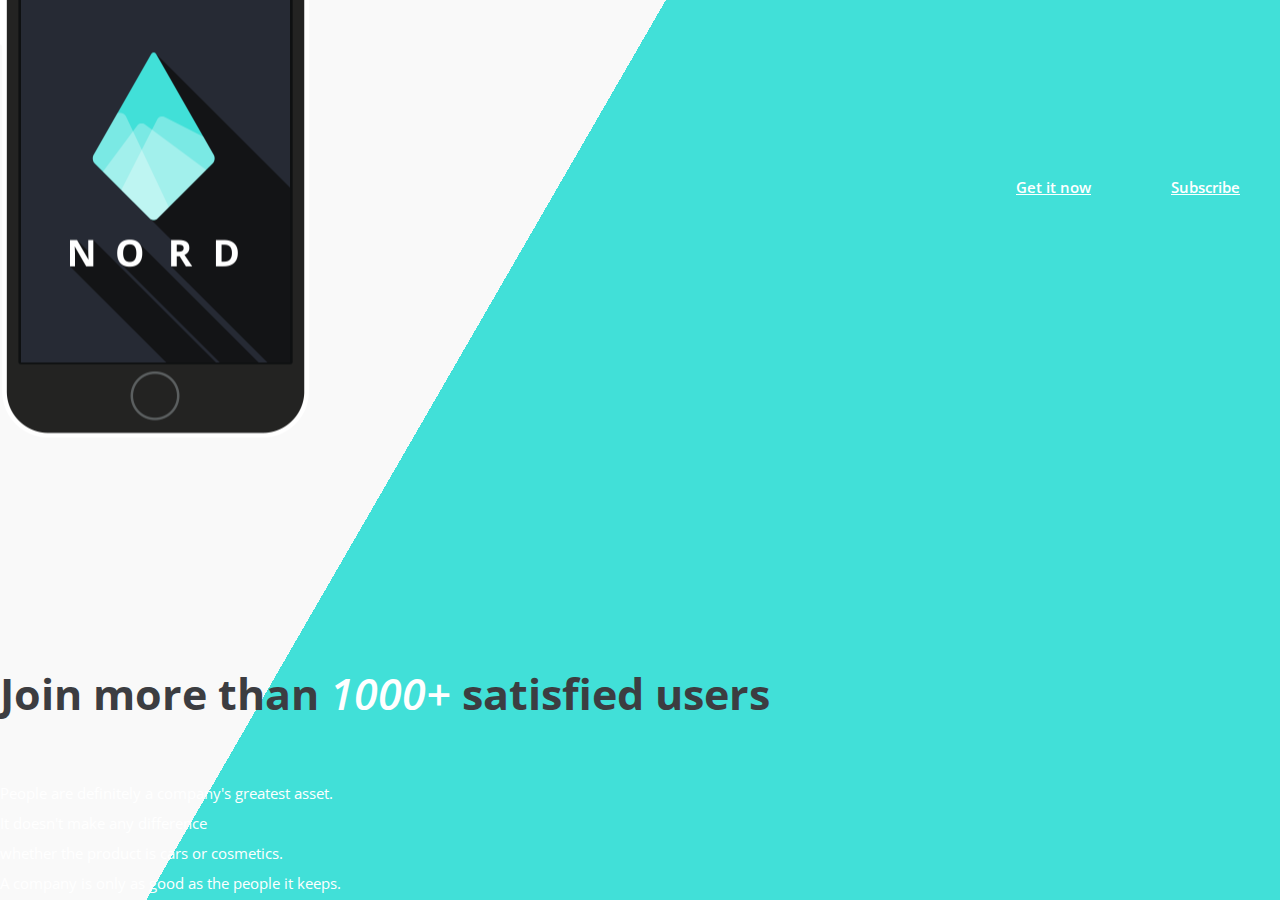
<file: index.html>
<!DOCTYPE html>
<html lang="en">

<head>
  <meta charset="UTF-8">
  <meta name="viewport" content="width=device-width, initial-scale=1, shrink-to-fit=no">
  <title>NORD</title>
  <link rel="stylesheet" href="https://stackpath.bootstrapcdn.com/bootstrap/4.1.0/css/bootstrap.min.css" integrity="sha384-9gVQ4dYFwwWSjIDZnLEWnxCjeSWFphJiwGPXr1jddIhOegiu1FwO5qRGvFXOdJZ4" crossorigin="anonymous">
  <link href="https://fonts.googleapis.com/css?family=Open+Sans:400,400i,600,600i,700,700i" rel="stylesheet">
  <link rel="stylesheet" href="https://use.fontawesome.com/releases/v5.0.13/css/all.css" integrity="sha384-DNOHZ68U8hZfKXOrtjWvjxusGo9WQnrNx2sqG0tfsghAvtVlRW3tvkXWZh58N9jp" crossorigin="anonymous">
  <link rel="stylesheet" href="css/main.css">
</head>

<body>
  <div class="slider">
    <main class="slider__show slider__show--js">
      <section class="single-slide start single-slide--js">
        <div class="container single-slide__inner--js">
          <div class="start__navigation row">
            <figure class="start__navigation--logo col-2"><img src="assets/img/logo.png" alt="Logo"></figure>
            <div class="start__navigation--menu col-10 text-uppercase">
              <label for="menu">Menu</label>
              <input type="checkbox" id="menu">
              <ul>
                <li><a href="#subscribe">Subscribe</a></li>
                <li><a href="#gallery">Get it now</a></li>
              </ul>
            </div>
          </div>
          <div class="start__content row">
            <div class="start__content-img col-md-6"><img src="assets/img/phone.png" alt="Phone"></div>
            <div class="start__content-text col-md-6">
              <h1 class="single-slide__header">Join more than <span>1000+</span> satisfied users</h1>
              <p class="single-slide__content">People are definitely a company's greatest asset.<br> It doesn't make any difference<br> whether the product is cars or cosmetics.<br> A company is only as good as the people it keeps.</p>
              <p class="single-slide__content"><a href="#"><img src="assets/img/play_button.png" alt="Google Play"></a></p>
            </div>
          </div>
        </div>
      </section>
      <section class="single-slide gallery single-slide--js" id="gallery">
        <div class="container single-slide__inner--js">
          <div class="gallery__content row">
            <div class="gallery__content-text col-md-5">
              <h2 class="single-slide__header">What you get</h2>
              <p class="single-slide__content">People are definitely a company's greatest asset.<br> It doesn't make any difference<br> whether the product is cars or cosmetics.<br> A company is only as good as the people it keeps.</p>
              <button class="text-uppercase">Get it now</button>
            </div>
            <div class="gallery__content-img col-md-7">
              <div id="carouselExampleIndicators" class="carousel slide" data-ride="carousel">
                <ol class="carousel-indicators">
                  <li data-target="#carouselExampleIndicators" data-slide-to="0" class="active"></li>
                  <li data-target="#carouselExampleIndicators" data-slide-to="1"></li>
                  <li data-target="#carouselExampleIndicators" data-slide-to="2"></li>
                  <li data-target="#carouselExampleIndicators" data-slide-to="3"></li>
                </ol>
                <div class="carousel-inner myimage">
                  <div class="carousel-item active">
                    <img class="d-block w-100" src="assets/gallery/blueberry.jpg" alt="First slide">
                  </div>
                  <div class="carousel-item">
                    <img class="d-block w-100" src="assets/gallery/cobblestone.jpg" alt="Second slide">
                  </div>
                  <div class="carousel-item">
                    <img class="d-block w-100" src="assets/gallery/grass.jpg" alt="Third slide">
                  </div>
                  <div class="carousel-item">
                    <img class="d-block w-100" src="assets/gallery/seemed.jpg" alt="Third slide">
                  </div>
                </div>
              </div>
            </div>
          </div>
        </div>
      </section>
      <section class="single-slide reviews single-slide--js">
        <div class="container single-slide__inner--js">
          <div class="reviews__content row">
            <div class="reviews__content-img col-md-2">
              <div class="phone"></div>
            </div>
            <div class="reviews__content-txt col-md-10 text-center">
              <h2 class="single-slide__header">Some words from our users</h2>
              <p class="single-slide__content">People are definitely a company's greatest asset.<br> It doesn't make any difference</p>
              <div id="carouselExampleIndicators" class="carousel slide" data-ride="carousel">
                <ol class="carousel-indicators">
                  <li data-target="#carouselExampleIndicators" data-slide-to="0" class="active"></li>
                  <li data-target="#carouselExampleIndicators" data-slide-to="1"></li>
                  <li data-target="#carouselExampleIndicators" data-slide-to="2"></li>
                  <li data-target="#carouselExampleIndicators" data-slide-to="3"></li>
                </ol>
                <div class="carousel-inner">
                  <blockquote class="carousel-item active text-left">
                    <p class="single-slide__content">People are definitely a company's greatest asset. It doesn't make any difference whether the product is cars or cosmetics. A company is only as good as the people it keeps.</p>
                    <footer>John Doe</footer>
                  </blockquote>
                  <blockquote class="carousel-item text-left">
                    <p class="single-slide__content">People are definitely a company's greatest asset. It doesn't make any difference whether the product is cars or cosmetics. A company is only as good as the people it keeps.</p>
                    <footer>John Doe</footer>
                  </blockquote>
                  <blockquote class="carousel-item text-left">
                    <p class="single-slide__content">People are definitely a company's greatest asset. It doesn't make any difference whether the product is cars or cosmetics. A company is only as good as the people it keeps.</p>
                    <footer>John Doe</footer>
                  </blockquote>
                  <blockquote class="carousel-item text-left">
                    <p class="single-slide__content">People are definitely a company's greatest asset. It doesn't make any difference whether the product is cars or cosmetics. A company is only as good as the people it keeps.</p>
                    <footer>John Doe</footer>
                  </blockquote>
                </div>
              </div>
            </div>
          </div>
        </div>
      </section>
      <section class="single-slide join single-slide--js">
        <div class="join__subscribe">
          <div class="single-slide__inner--js">
            <div class="join__subscribe-content container text-center">
              <h2 class="single-slide__header">Join us</h2>
              <p class="single-slide__content">We will send you from time to time<br> mail about our news and offers</p>
              <form action="https://formspree.io/katarzynaizak@noreply.com" method="POST">
                <input type="email" name="email" placeholder="Your Mail">
                <input type="submit" value="Send" class="text-uppercase">
              </form>
            </div>
          </div>
        </div>
        <div class="join__footer">
          <footer class="join__footer-content container text-center">
            <figure><img src="assets/img/logo.png" alt="Logo"></figure>
            <div class="credits">&copy; 2016 - <a href="#">NORD</a> All Rights Reserved</div>
          </footer>
        </div>
      </section>
    </main>
    <div class="slider__arrows">
      <button class="slider__arrows--prev slider__arrows--prev-js"><i class="fas fa-angle-double-up"></i></button>
      <button class="slider__arrows--next slider__arrows--next-js"><i class="fas fa-angle-double-down"></i></button>
    </div>
  </div>

  <script src="https://code.jquery.com/jquery-3.3.1.min.js" integrity="sha256-FgpCb/KJQlLNfOu91ta32o/NMZxltwRo8QtmkMRdAu8=" crossorigin="anonymous"></script>
  <script src="https://cdnjs.cloudflare.com/ajax/libs/popper.js/1.14.0/umd/popper.min.js" integrity="sha384-cs/chFZiN24E4KMATLdqdvsezGxaGsi4hLGOzlXwp5UZB1LY//20VyM2taTB4QvJ" crossorigin="anonymous"></script>
  <script src="https://stackpath.bootstrapcdn.com/bootstrap/4.1.0/js/bootstrap.min.js" integrity="sha384-uefMccjFJAIv6A+rW+L4AHf99KvxDjWSu1z9VI8SKNVmz4sk7buKt/6v9KI65qnm" crossorigin="anonymous"></script>
  <script src="js/main.js"></script>

</body>

</html>
</file>
<file: css/main.css>
/*! normalize.css v8.0.1 | MIT License | github.com/necolas/normalize.css */
/* Document
   ========================================================================== */
/**
 * 1. Correct the line height in all browsers.
 * 2. Prevent adjustments of font size after orientation changes in iOS.
 */
html {
  line-height: 1.15;
  /* 1 */
  -webkit-text-size-adjust: 100%;
  /* 2 */ }

/* Sections
   ========================================================================== */
/**
 * Remove the margin in all browsers.
 */
body {
  margin: 0; }

/**
 * Render the `main` element consistently in IE.
 */
main {
  display: block; }

/**
 * Correct the font size and margin on `h1` elements within `section` and
 * `article` contexts in Chrome, Firefox, and Safari.
 */
h1 {
  font-size: 2em;
  margin: 0.67em 0; }

/* Grouping content
   ========================================================================== */
/**
 * 1. Add the correct box sizing in Firefox.
 * 2. Show the overflow in Edge and IE.
 */
hr {
  -webkit-box-sizing: content-box;
          box-sizing: content-box;
  /* 1 */
  height: 0;
  /* 1 */
  overflow: visible;
  /* 2 */ }

/**
 * 1. Correct the inheritance and scaling of font size in all browsers.
 * 2. Correct the odd `em` font sizing in all browsers.
 */
pre {
  font-family: monospace, monospace;
  /* 1 */
  font-size: 1em;
  /* 2 */ }

/* Text-level semantics
   ========================================================================== */
/**
 * Remove the gray background on active links in IE 10.
 */
a {
  background-color: transparent; }

/**
 * 1. Remove the bottom border in Chrome 57-
 * 2. Add the correct text decoration in Chrome, Edge, IE, Opera, and Safari.
 */
abbr[title] {
  border-bottom: none;
  /* 1 */
  text-decoration: underline;
  /* 2 */
  -webkit-text-decoration: underline dotted;
          text-decoration: underline dotted;
  /* 2 */ }

/**
 * Add the correct font weight in Chrome, Edge, and Safari.
 */
b,
strong {
  font-weight: bolder; }

/**
 * 1. Correct the inheritance and scaling of font size in all browsers.
 * 2. Correct the odd `em` font sizing in all browsers.
 */
code,
kbd,
samp {
  font-family: monospace, monospace;
  /* 1 */
  font-size: 1em;
  /* 2 */ }

/**
 * Add the correct font size in all browsers.
 */
small {
  font-size: 80%; }

/**
 * Prevent `sub` and `sup` elements from affecting the line height in
 * all browsers.
 */
sub,
sup {
  font-size: 75%;
  line-height: 0;
  position: relative;
  vertical-align: baseline; }

sub {
  bottom: -0.25em; }

sup {
  top: -0.5em; }

/* Embedded content
   ========================================================================== */
/**
 * Remove the border on images inside links in IE 10.
 */
img {
  border-style: none; }

/* Forms
   ========================================================================== */
/**
 * 1. Change the font styles in all browsers.
 * 2. Remove the margin in Firefox and Safari.
 */
button,
input,
optgroup,
select,
textarea {
  font-family: inherit;
  /* 1 */
  font-size: 100%;
  /* 1 */
  line-height: 1.15;
  /* 1 */
  margin: 0;
  /* 2 */ }

/**
 * Show the overflow in IE.
 * 1. Show the overflow in Edge.
 */
button,
input {
  /* 1 */
  overflow: visible; }

/**
 * Remove the inheritance of text transform in Edge, Firefox, and IE.
 * 1. Remove the inheritance of text transform in Firefox.
 */
button,
select {
  /* 1 */
  text-transform: none; }

/**
 * Correct the inability to style clickable types in iOS and Safari.
 */
button,
[type="button"],
[type="reset"],
[type="submit"] {
  -webkit-appearance: button; }

/**
 * Remove the inner border and padding in Firefox.
 */
button::-moz-focus-inner,
[type="button"]::-moz-focus-inner,
[type="reset"]::-moz-focus-inner,
[type="submit"]::-moz-focus-inner {
  border-style: none;
  padding: 0; }

/**
 * Restore the focus styles unset by the previous rule.
 */
button:-moz-focusring,
[type="button"]:-moz-focusring,
[type="reset"]:-moz-focusring,
[type="submit"]:-moz-focusring {
  outline: 1px dotted ButtonText; }

/**
 * Correct the padding in Firefox.
 */
fieldset {
  padding: 0.35em 0.75em 0.625em; }

/**
 * 1. Correct the text wrapping in Edge and IE.
 * 2. Correct the color inheritance from `fieldset` elements in IE.
 * 3. Remove the padding so developers are not caught out when they zero out
 *    `fieldset` elements in all browsers.
 */
legend {
  -webkit-box-sizing: border-box;
          box-sizing: border-box;
  /* 1 */
  color: inherit;
  /* 2 */
  display: table;
  /* 1 */
  max-width: 100%;
  /* 1 */
  padding: 0;
  /* 3 */
  white-space: normal;
  /* 1 */ }

/**
 * Add the correct vertical alignment in Chrome, Firefox, and Opera.
 */
progress {
  vertical-align: baseline; }

/**
 * Remove the default vertical scrollbar in IE 10+.
 */
textarea {
  overflow: auto; }

/**
 * 1. Add the correct box sizing in IE 10.
 * 2. Remove the padding in IE 10.
 */
[type="checkbox"],
[type="radio"] {
  -webkit-box-sizing: border-box;
          box-sizing: border-box;
  /* 1 */
  padding: 0;
  /* 2 */ }

/**
 * Correct the cursor style of increment and decrement buttons in Chrome.
 */
[type="number"]::-webkit-inner-spin-button,
[type="number"]::-webkit-outer-spin-button {
  height: auto; }

/**
 * 1. Correct the odd appearance in Chrome and Safari.
 * 2. Correct the outline style in Safari.
 */
[type="search"] {
  -webkit-appearance: textfield;
  /* 1 */
  outline-offset: -2px;
  /* 2 */ }

/**
 * Remove the inner padding in Chrome and Safari on macOS.
 */
[type="search"]::-webkit-search-decoration {
  -webkit-appearance: none; }

/**
 * 1. Correct the inability to style clickable types in iOS and Safari.
 * 2. Change font properties to `inherit` in Safari.
 */
::-webkit-file-upload-button {
  -webkit-appearance: button;
  /* 1 */
  font: inherit;
  /* 2 */ }

/* Interactive
   ========================================================================== */
/*
 * Add the correct display in Edge, IE 10+, and Firefox.
 */
details {
  display: block; }

/*
 * Add the correct display in all browsers.
 */
summary {
  display: list-item; }

/* Misc
   ========================================================================== */
/**
 * Add the correct display in IE 10+.
 */
template {
  display: none; }

/**
 * Add the correct display in IE 10.
 */
[hidden] {
  display: none; }

html {
  -webkit-box-sizing: border-box;
          box-sizing: border-box;
  scroll-behavior: smooth; }

*, *::after, *::before {
  -webkit-box-sizing: inherit;
          box-sizing: inherit; }

body {
  color: #fff;
  font-family: 'Open Sans', sans-serif;
  font-size: 15px;
  line-height: 200%;
  margin: 0;
  padding: 0; }
  @media (max-width: 991px) {
    body {
      font-size: medium;
      line-height: 180%; } }

.slider {
  height: 100vh;
  overflow: hidden;
  position: relative; }
  .slider__show {
    position: absolute;
    width: 100%; }
  .slider__arrows--prev, .slider__arrows--next {
    background-color: rgba(0, 0, 0, 0);
    border: none;
    font-size: 50px;
    position: absolute;
    right: 5px;
    z-index: 6; }
  .slider__arrows button:focus {
    outline: none; }
  .slider__arrows--prev {
    top: 40%; }
  .slider__arrows--next {
    bottom: 40%; }

.single-slide {
  height: 100vh;
  left: 0;
  overflow: hidden;
  right: 0;
  width: 100%; }
  @media (max-width: 576px) {
    .single-slide {
      padding-right: 15px; } }
  .single-slide__header {
    font-size: 43px;
    font-weight: 700; }
    .single-slide__header span {
      font-weight: 600; }
    @media (max-width: 991px) {
      .single-slide__header {
        font-size: xx-large;
        padding-top: 10vh; } }
  .single-slide__content {
    padding-top: 40px; }
    @media (max-width: 991px) {
      .single-slide__content {
        padding-top: 10px; } }

.start {
  background-image: -webkit-linear-gradient(330deg, #f9f9f9 37%, #41e0d8 37%);
  background-image: -o-linear-gradient(330deg, #f9f9f9 37%, #41e0d8 37%);
  background-image: linear-gradient(120deg, #f9f9f9 37%, #41e0d8 37%); }
  @media (max-width: 767px) {
    .start {
      background-image: -webkit-linear-gradient(330deg, #f9f9f9 20%, #41e0d8 20%);
      background-image: -o-linear-gradient(330deg, #f9f9f9 20%, #41e0d8 20%);
      background-image: linear-gradient(120deg, #f9f9f9 20%, #41e0d8 20%); } }
  .start__navigation--logo {
    padding-top: 20px; }
  .start__navigation--menu label {
    display: none;
    font-weight: 600; }
    .start__navigation--menu label :hover {
      background-color: #262a34; }
    @media (max-width: 991px) {
      .start__navigation--menu label {
        display: block;
        float: right;
        margin-top: 30px;
        padding: 5px 5px;
        text-align: right; } }
  .start__navigation--menu input {
    display: none; }
    @media (max-width: 991px) {
      .start__navigation--menu input :checked + ul li a :hover {
        color: #f9f9f9; } }
    @media (max-width: 991px) {
      .start__navigation--menu input :checked + ul li a {
        color: #262a34; } }
    @media (max-width: 991px) {
      .start__navigation--menu input :checked + ul {
        display: block; } }
  .start__navigation--menu ul li {
    display: block;
    float: right;
    margin-top: 30px;
    padding: 15px 40px; }
    .start__navigation--menu ul li :hover {
      background-color: #262a34; }
      .start__navigation--menu ul li :hover a {
        text-decoration: none; }
    .start__navigation--menu ul li a, .start__navigation--menu ul li a:visited {
      color: #fff;
      font-family: 'Open Sans', sans-serif;
      font-size: 15px;
      font-weight: 600;
      line-height: 200%; }
    @media (max-width: 991px) {
      .start__navigation--menu ul li {
        display: block;
        float: right;
        margin-top: 30px;
        padding: 5px 5px; } }
  @media (max-width: 991px) {
    .start__navigation--menu ul {
      display: none; } }
  .start__content-img {
    -webkit-transform: translateY(-35%);
        -ms-transform: translateY(-35%);
            transform: translateY(-35%);
    top: 50vh;
    -webkit-transform: translateY(-50%);
        -ms-transform: translateY(-50%);
            transform: translateY(-50%); }
    @media (max-width: 767px) {
      .start__content-img {
        display: none; } }
    @media (max-width: 991px) {
      .start__content-img {
        top: 0;
        -webkit-transform: translateY(10vh);
            -ms-transform: translateY(10vh);
                transform: translateY(10vh); } }
  .start__content-text {
    padding-top: 15vh;
    top: 50vh;
    -webkit-transform: translateY(-50%);
        -ms-transform: translateY(-50%);
            transform: translateY(-50%); }
    @media (max-width: 991px) {
      .start__content-text {
        padding-top: inherit;
        top: 0;
        -webkit-transform: translateY(0);
            -ms-transform: translateY(0);
                transform: translateY(0); } }
    .start__content-text .single-slide__header {
      color: #3c3d41; }
      .start__content-text .single-slide__header span {
        color: #fff;
        font-style: italic; }

.gallery {
  background-image: -webkit-linear-gradient(30deg, #262a34 65%, #f9f9f9 35%);
  background-image: -o-linear-gradient(30deg, #262a34 65%, #f9f9f9 35%);
  background-image: linear-gradient(60deg, #262a34 65%, #f9f9f9 35%); }
  @media (max-width: 767px) {
    .gallery {
      background-image: -webkit-linear-gradient(30deg, #262a34 75%, #f9f9f9 75%);
      background-image: -o-linear-gradient(30deg, #262a34 75%, #f9f9f9 75%);
      background-image: linear-gradient(60deg, #262a34 75%, #f9f9f9 75%); } }
  .gallery__content-text {
    top: 50vh;
    -webkit-transform: translateY(-50%);
        -ms-transform: translateY(-50%);
            transform: translateY(-50%); }
    @media (max-width: 991px) {
      .gallery__content-text .single-slide__header {
        padding-top: inherit; } }
    .gallery__content-text button {
      background-color: #41e0d8;
      border: none;
      color: #fff;
      margin-top: 40px;
      padding: 5px 30px 5px 30px; }
  .gallery__content-img {
    top: 50vh;
    -webkit-transform: translateY(-50%);
        -ms-transform: translateY(-50%);
            transform: translateY(-50%); }
    @media (max-width: 767px) {
      .gallery__content-img {
        display: none; } }
    .gallery__content-img .carousel-indicators {
      bottom: -50px; }
      .gallery__content-img .carousel-indicators li {
        border-radius: 25px;
        height: 10px;
        width: 10px; }
      .gallery__content-img .carousel-indicators .active {
        width: 20px; }
    .gallery__content-img .myimage {
      margin-left: auto;
      margin-right: auto;
      max-width: 228px;
      max-height: 404px; }

.reviews {
  background-image: -webkit-linear-gradient(30deg, #f9f9f9 37%, #41e0d8 37%);
  background-image: -o-linear-gradient(30deg, #f9f9f9 37%, #41e0d8 37%);
  background-image: linear-gradient(60deg, #f9f9f9 37%, #41e0d8 37%); }
  @media (max-width: 767px) {
    .reviews {
      background-image: -webkit-linear-gradient(30deg, #f9f9f9 37%, #41e0d8 37%);
      background-image: -o-linear-gradient(30deg, #f9f9f9 37%, #41e0d8 37%);
      background-image: linear-gradient(60deg, #f9f9f9 37%, #41e0d8 37%); } }
  .reviews__content-img {
    top: 50vh;
    -webkit-transform: translateY(-50%);
        -ms-transform: translateY(-50%);
            transform: translateY(-50%); }
    .reviews__content-img .phone {
      background-image: url(../assets/img/phone.png);
      background-repeat: no-repeat;
      height: 630px;
      -webkit-transform: translateY(35%) rotate(-30deg);
          -ms-transform: translateY(35%) rotate(-30deg);
              transform: translateY(35%) rotate(-30deg);
      width: 311px; }
      @media (max-width: 767px) {
        .reviews__content-img .phone {
          display: none; } }
      @media (max-width: 991px) {
        .reviews__content-img .phone {
          -webkit-transform: translateY(35%) translateX(-15%) rotate(-30deg);
              -ms-transform: translateY(35%) translateX(-15%) rotate(-30deg);
                  transform: translateY(35%) translateX(-15%) rotate(-30deg); } }
  @media (max-width: 767px) {
    .reviews__content-txt {
      -webkit-transform: translateX(0);
          -ms-transform: translateX(0);
              transform: translateX(0); } }
  @media (max-width: 991px) {
    .reviews__content-txt {
      -webkit-transform: translateX(-50px);
          -ms-transform: translateX(-50px);
              transform: translateX(-50px); } }
  .reviews__content-txt .single-slide__header {
    padding-top: 15vh; }
    @media (max-width: 991px) {
      .reviews__content-txt .single-slide__header {
        padding-top: 6vh; } }
  .reviews__content-txt .single-slide__content {
    color: #3c3d41; }
  .reviews__content-txt .carousel-indicators {
    bottom: -50px; }
    .reviews__content-txt .carousel-indicators li {
      border-radius: 25px;
      height: 10px;
      width: 10px; }
    .reviews__content-txt .carousel-indicators .active {
      width: 20px; }
  .reviews__content-txt .carousel-inner {
    margin-left: auto;
    margin-right: auto;
    width: 616px; }
    @media (max-width: 576px) {
      .reviews__content-txt .carousel-inner {
        width: 100vw; } }
    .reviews__content-txt .carousel-inner blockquote {
      background-image: url(../assets/img/baloon.png);
      background-repeat: no-repeat;
      height: 233px;
      margin-top: 15vh;
      padding: 10px 75px 15px 75px;
      width: 616px; }
      @media (max-width: 767px) {
        .reviews__content-txt .carousel-inner blockquote {
          background-image: none;
          background-color: #fff;
          font-style: italic;
          height: auto;
          margin-top: 10vh;
          padding: 0 20px 0 20px;
          width: 80%; } }
      @media (max-width: 576px) {
        .reviews__content-txt .carousel-inner blockquote {
          height: inherit;
          margin-top: 5vh; } }
      .reviews__content-txt .carousel-inner blockquote footer {
        color: #3c3d41;
        padding-bottom: 80px;
        padding-top: 60px;
        width: 100%;
        color: #41e0d8;
        padding-top: 0; }
        .reviews__content-txt .carousel-inner blockquote footer a {
          color: #41e0d8; }
        @media (max-width: 576px) {
          .reviews__content-txt .carousel-inner blockquote footer {
            padding-bottom: 5px; } }

@media (max-width: 576px) {
  .join {
    padding-right: 0; } }

.join__subscribe {
  background-color: #262a34;
  height: 60%; }
  .join__subscribe-content .single-slide__header {
    padding-top: 15vh; }
    @media (max-width: 767px) {
      .join__subscribe-content .single-slide__header {
        padding-top: 5vh; } }
  .join__subscribe-content form {
    padding-bottom: 80px;
    padding-top: 60px;
    width: 100%; }
    .join__subscribe-content form input[type="email"] {
      background-color: #51555d;
      border: none;
      color: #fff;
      padding: 7px;
      width: 40%; }
    .join__subscribe-content form input[type="submit"] {
      color: #41e0d8;
      padding: 5px 30px 5px 30px; }

.join__footer {
  background-color: #f9f9f9;
  height: 40%; }
  .join__footer-content {
    color: #3c3d41;
    padding-bottom: 80px;
    padding-top: 60px;
    width: 100%; }
    .join__footer-content a {
      color: #41e0d8; }

/*# sourceMappingURL=main.css.map */
</file>
